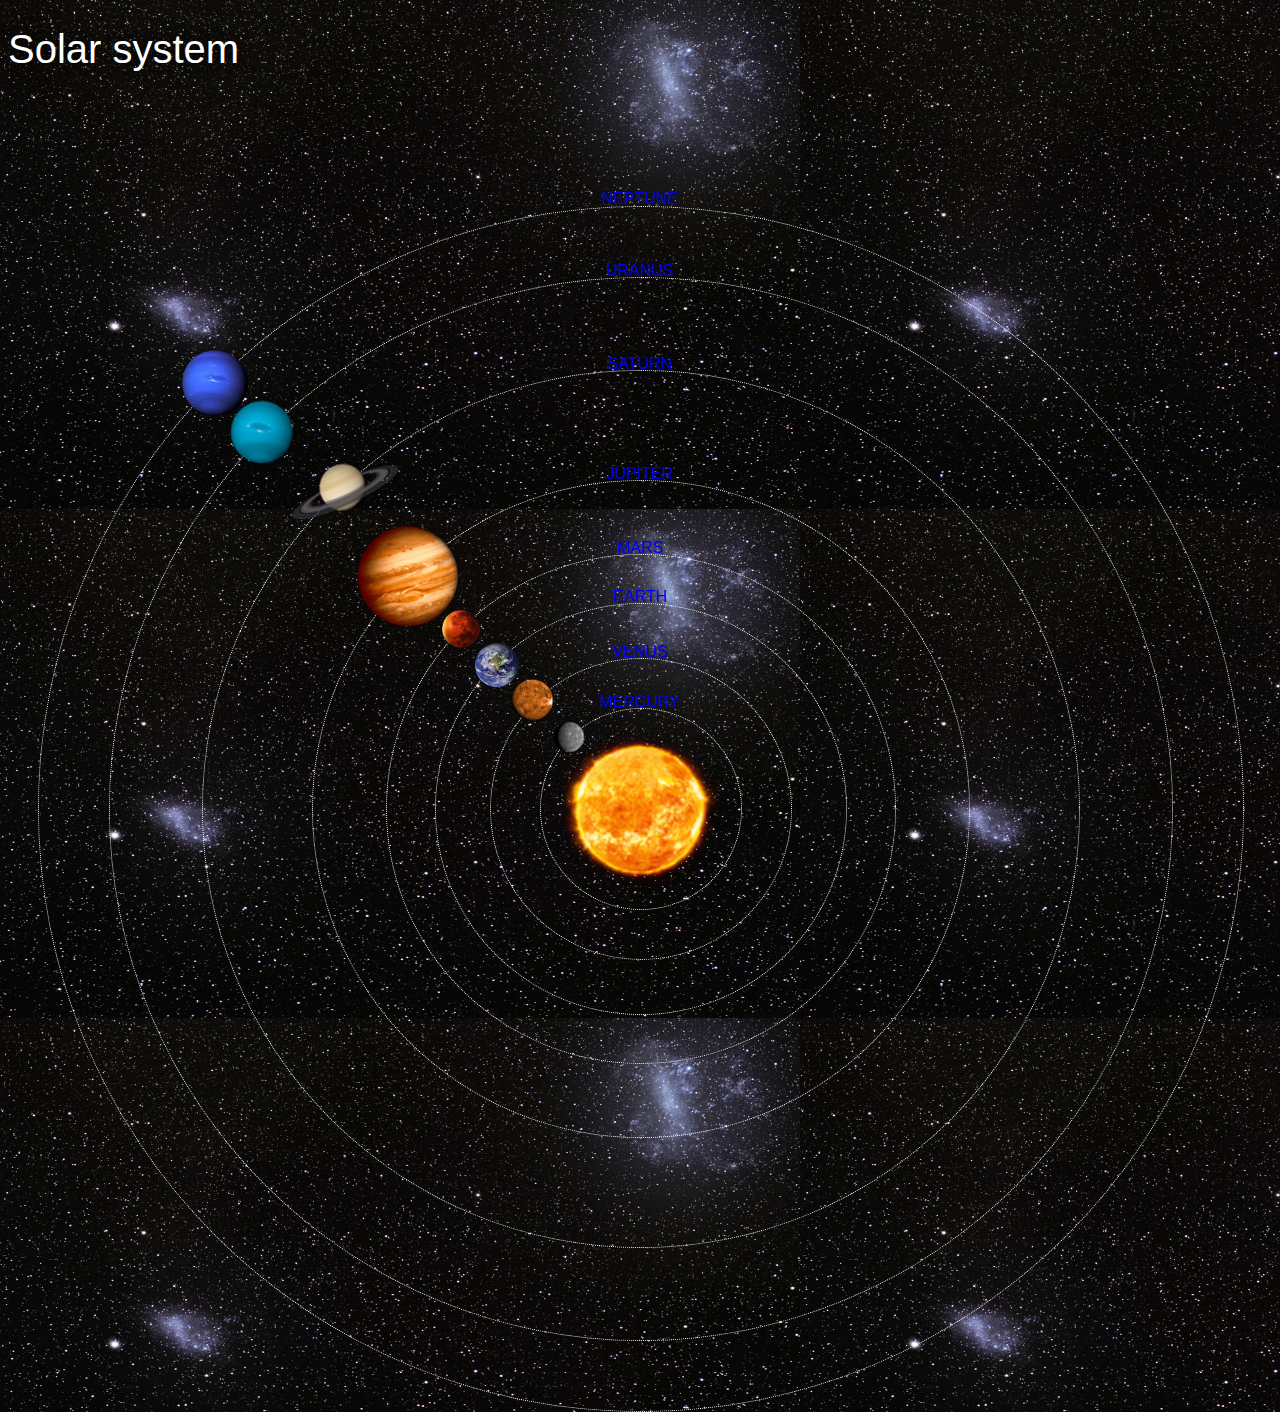
<file: index.html>
<!DOCTYPE html>
<html>
    <head>
        <title>Solar system</title>
        <link rel="stylesheet" href="styles.css">
    </head>
    <body>
        <div id="container">
            <h1>Solar system</h1>
            <a href="sun.html"><img src="images/images/sun.png" id="sun"/></a>
            

            <div id="neptune-orbit">
                <a href="neptune.html"><img src="images/images/neptune.png" id="neptune"/></a>
            </div>
            <div id="neptune-label" class="label-box">
                <a href="neptune.html">NEPTUNE</a>
            </div>


            <div id="uranus-orbit">
                <a href="uranus.html"><img src="images/images/uranus.png" id="uranus" /></a>
            </div>
            <div id="uranus-label" class="label-box">
                <a href="uranus.html">URANUS</a>
            </div>


            <div id="saturn-orbit">
                <a href="saturn.html"><img src="images/images/saturn.png" id="saturn" /></a>
            </div>
            <div id="saturn-label" class="label-box">
                <a href="saturn.html">SATURN</a>
            </div>


            <div id="jupiter-orbit">
                <a href="jupiter.html"><img src="images/images/jupiter.png" id="jupiter" /></a>
            </div>
            <div id="jupiter-label" class="label-box">
                <a href="jupiter.html">JUPITER</a>
            </div>


            <div id="mars-orbit">
                <a href="mars.html"><img src="images/images/mars.png" id="mars" /></a>
            </div>
            <div id="mars-label" class="label-box">
                <a href="mars.html">MARS</a>
            </div>


            <div id="earth-orbit">
                <a href="earth.html"><img src="images/images/earth.png" id="earth" /></a>
            </div>
            <div id="earth-label" class="label-box">
                <a href="earth.html">EARTH</a>
            </div>


            <div id="venus-orbit">
                <a href="venus.html"><img src="images/images/venus.png" id="venus" /></a>
            </div>
            <div id="venus-label" class="label-box">
                <a href="venus.html">VENUS</a>
            </div>


            <div id="mercury-orbit">
                <a href="mercury.html"><img src="images/images/mercury.png" id="mercury" /></a>
            </div>
            <div id="mercury-label" class="label-box">
                <a href="mercury.html">MERCURY</a>
            </div>
        </div>
    </body>
</html>
</file>
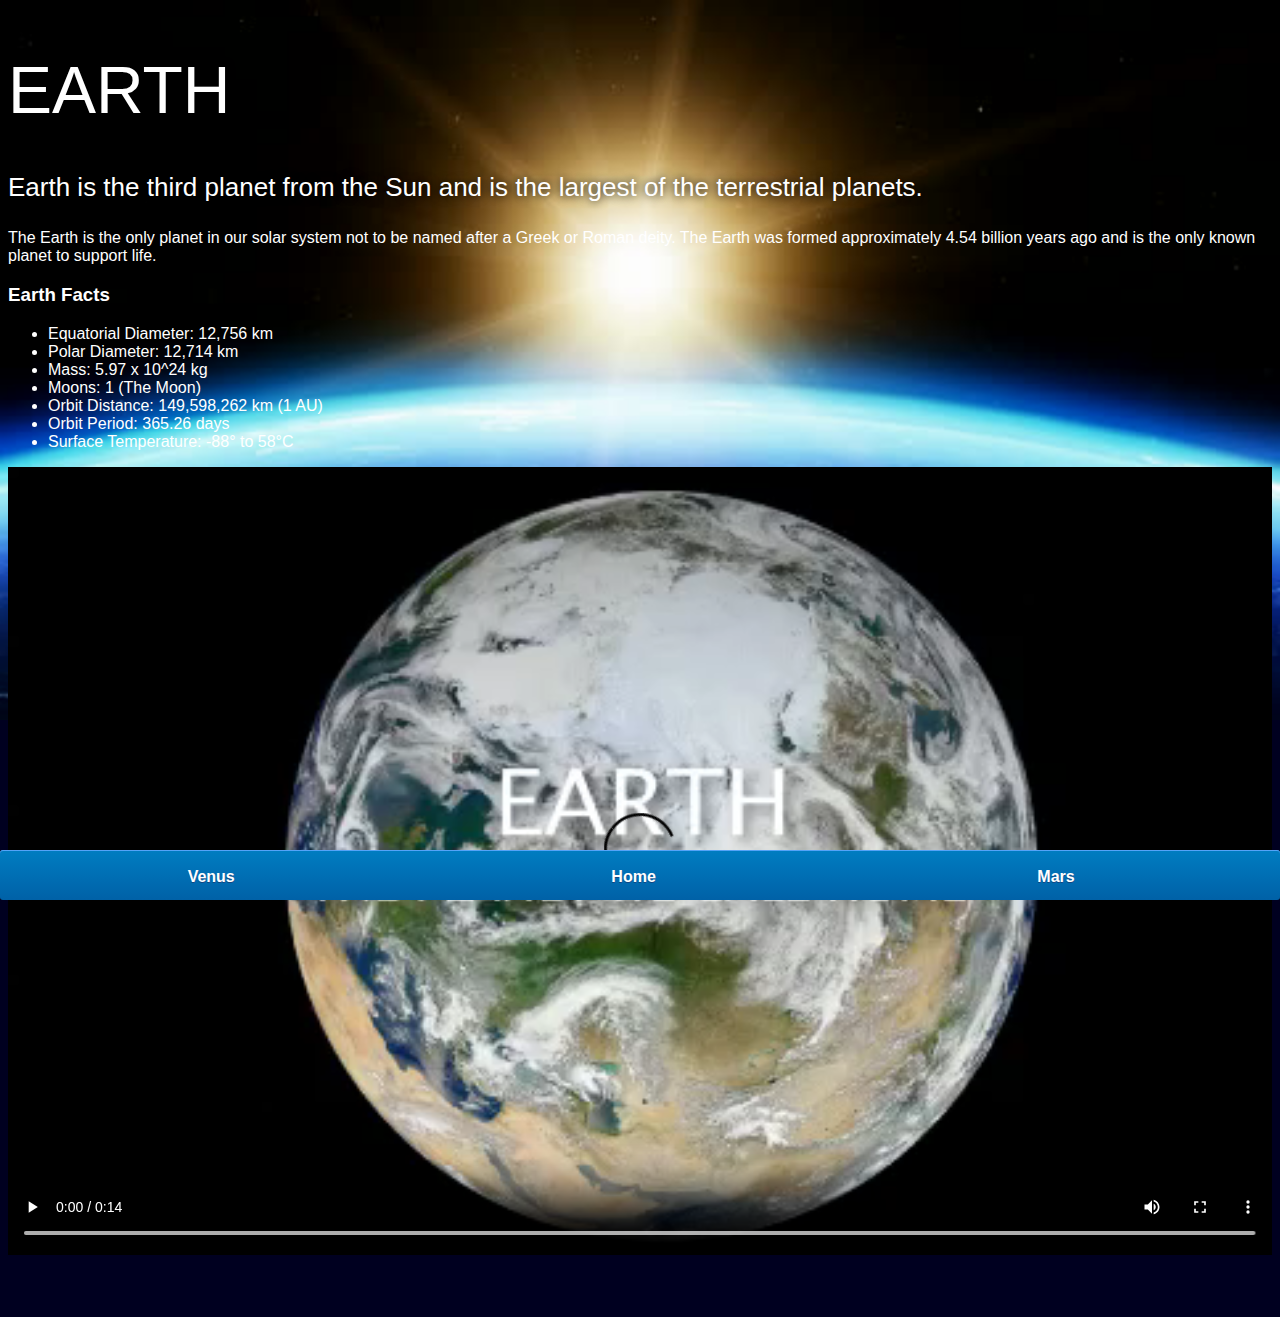
<file: earth.html>
<!DOCTYPE html>
<html>
    <head>
        <title>Solar System</title>
        <link rel="stylesheet" href="styles-pages.css">
    </head>
    <body>
        <div id="main">
            <div id="content">
                <h1>Earth</h1>
                <p class="intro">
                    Earth is the third planet from the Sun and is the largest of the terrestrial planets. 
                </p>             

                <p>
                    The Earth is the only planet in our solar system not to be named after a Greek or Roman deity. The Earth was formed approximately 4.54 billion years ago and is the only known planet to support life.
                </p>

                <h3>Earth Facts</h3>
                <ul>
                    <li>Equatorial Diameter:	12,756 km</li>
                    <li>Polar Diameter:	12,714 km</li>
                    <li>Mass:	5.97 x 10^24 kg</li>
                    <li>Moons:	1 (The Moon)</li>
                    <li>Orbit Distance:	149,598,262 km (1 AU)</li>
                    <li>Orbit Period:	365.26 days</li>
                    <li>Surface Temperature:	-88&deg; to 58&deg;C</li>
                </ul>
                <video id="video" controls>
                    <source src="videos/videos/earth-video.mp4" type="video/mp4">
                </video>
            </div>
            <div id="tabs-bottom">
                <a href="venus.html">Venus</a>
                <a href="index.html">Home</a>
                <a href="mars.html">Mars</a>
            </div>
        </div>
    </body>
</html>
</file>
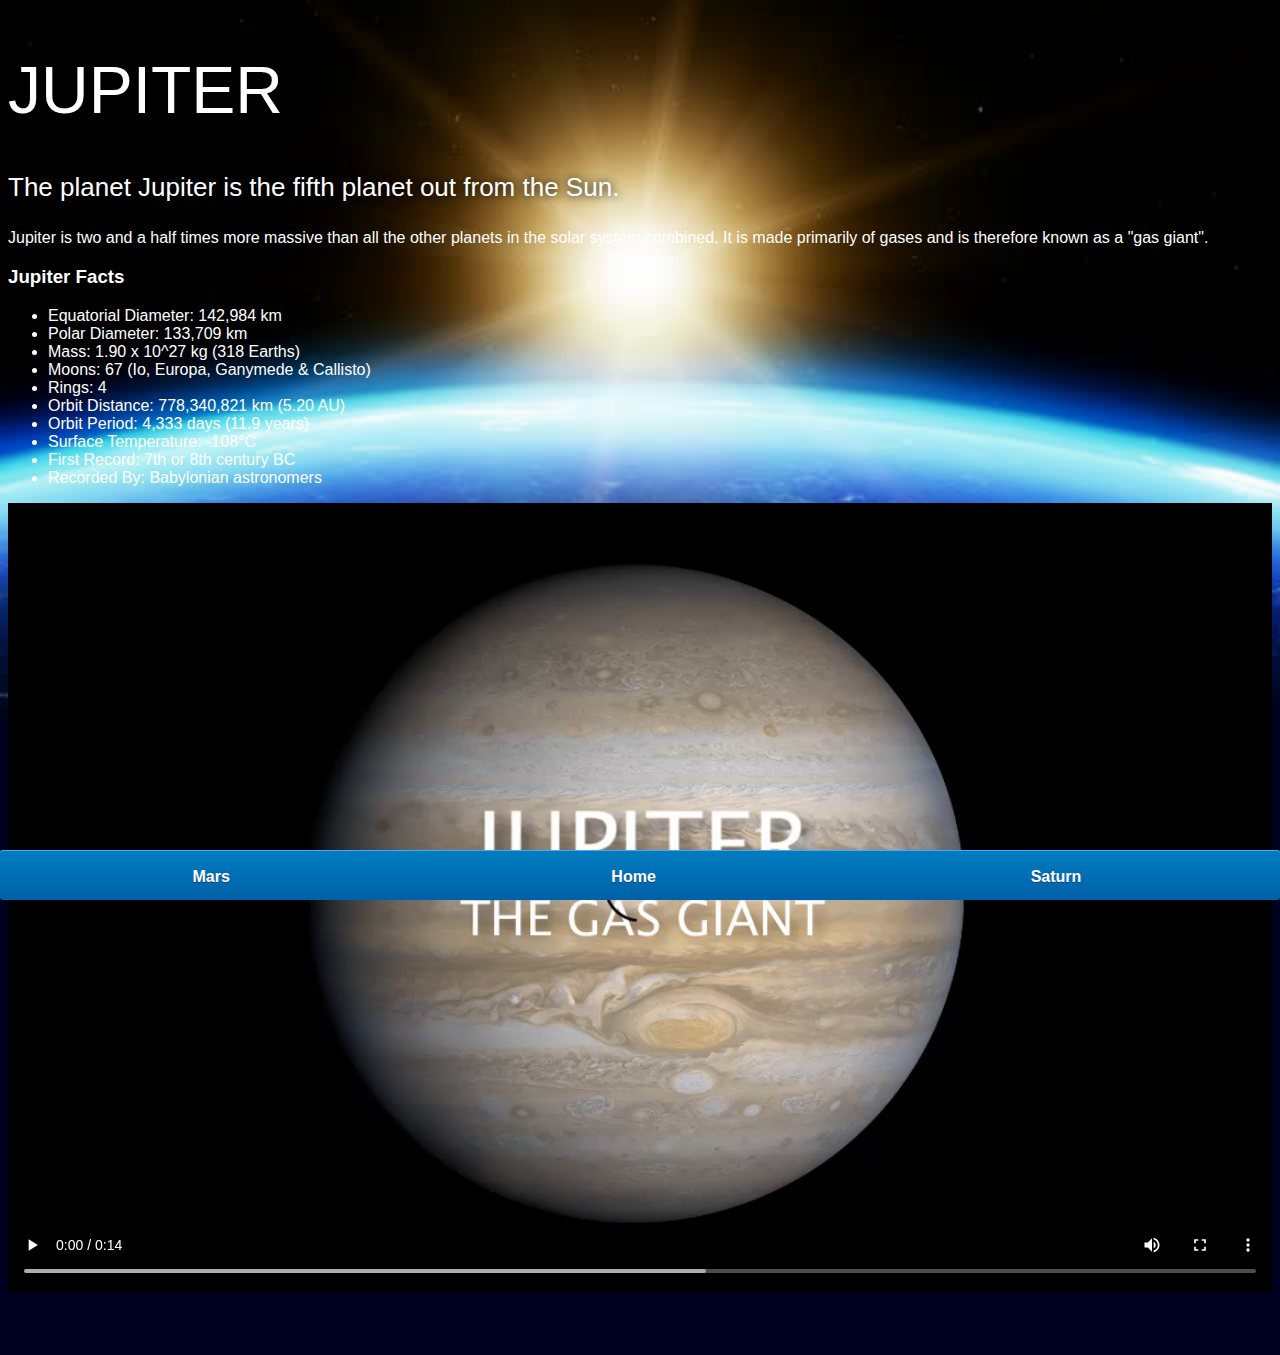
<file: jupiter.html>
<!DOCTYPE html>
<html>
    <head>
        <title>Solar System</title>
        <link rel="stylesheet" href="styles-pages.css">
    </head>
    <body>
        <div id="main">
            <div id="content">
                <h1>Jupiter</h1>
                <p class="intro">
                    The planet Jupiter is the fifth planet out from the Sun.
                </p>             

                <p>
                    Jupiter is two and a half times more massive than all the other planets in the solar system combined. It is made primarily of gases and is therefore known as a "gas giant".
                </p>

                <h3>Jupiter Facts</h3>
                <ul>
                    <li>Equatorial Diameter:	142,984 km</li>
                    <li>Polar Diameter:	133,709 km</li>
                    <li>Mass:	1.90 x 10^27 kg (318 Earths)</li>
                    <li>Moons:	67 (Io, Europa, Ganymede & Callisto)</li>
                    <li>Rings:	4</li>
                    <li>Orbit Distance:	778,340,821 km (5.20 AU)</li>
                    <li>Orbit Period:	4,333 days (11.9 years)</li>
                    <li>Surface Temperature:	-108&deg;C</li>
                    <li>First Record:	7th or 8th century BC</li>
                    <li>Recorded By:	Babylonian astronomers</li>
                </ul>
                <video id="video" controls>
                    <source src="videos/videos/jupiter-video.mp4" type="video/mp4">
                </video>
            </div>
            <div id="tabs-bottom">
                <a href="mars.html">Mars</a>
                <a href="index.html">Home</a>
                <a href="saturn.html">Saturn</a>
            </div>
        </div>
    </body>
</html>
</file>
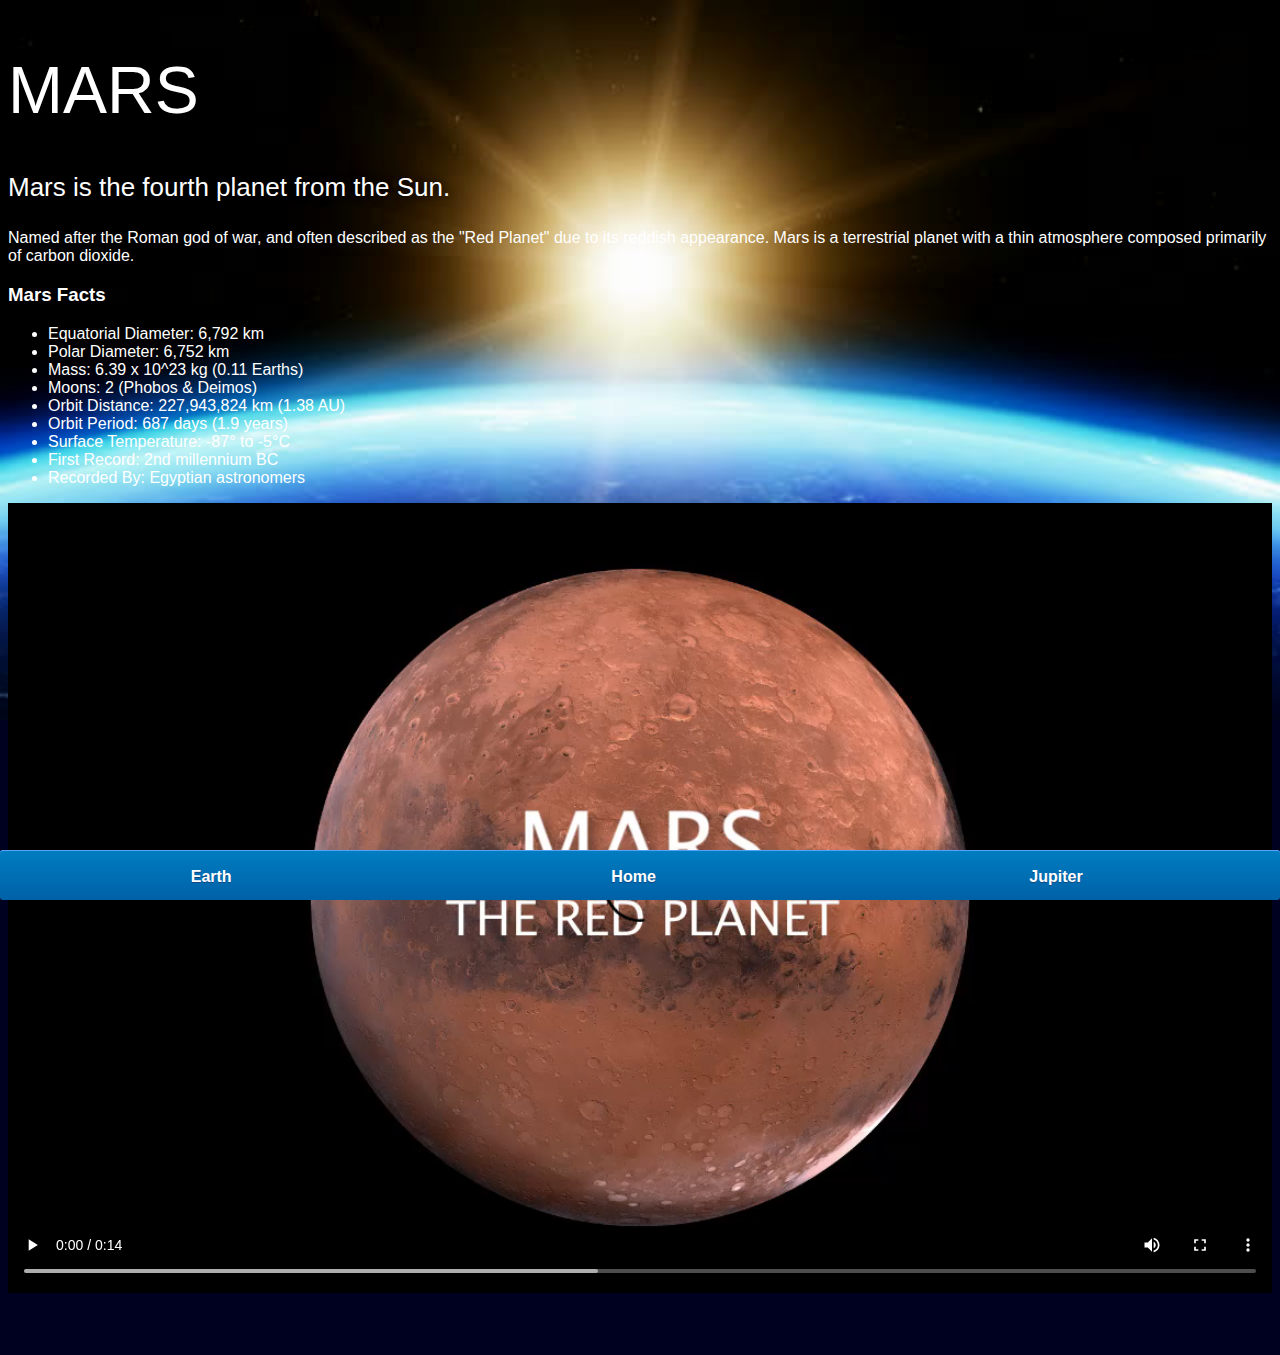
<file: mars.html>
<!DOCTYPE html>
<html>
    <head>
        <title>Solar System</title>
        <link rel="stylesheet" href="styles-pages.css">
    </head>
    <body>
        <div id="main">
            <div id="content">
                <h1>Mars</h1>
                <p class="intro">
                    Mars is the fourth planet from the Sun.  
                </p>             

                <p>
                    Named after the Roman god of war, and often described as the "Red Planet" due to its reddish appearance. Mars is a terrestrial planet with a thin atmosphere composed primarily of carbon dioxide.
                </p>

                <h3>Mars Facts</h3>
                <ul>
                    <li>Equatorial Diameter:	6,792 km</li>
                    <li>Polar Diameter:	6,752 km</li>
                    <li>Mass:	6.39 x 10^23 kg (0.11 Earths)</li>
                    <li>Moons:	2 (Phobos & Deimos)</li>
                    <li>Orbit Distance:	227,943,824 km (1.38 AU)</li>
                    <li>Orbit Period:	687 days (1.9 years)</li>
                    <li>Surface Temperature:	-87&deg; to -5&deg;C</li>
                    <li>First Record:	2nd millennium BC</li>
                    <li>Recorded By:	Egyptian astronomers</li>
                </ul>
                <video id="video" controls>
                    <source src="videos/videos/mars-video.mp4" type="video/mp4">
                </video>
            </div>
            <div id="tabs-bottom">
                <a href="earth.html">Earth</a>
                <a href="index.html">Home</a>
                <a href="jupiter.html">Jupiter</a>
            </div>
        </div>
    </body>
</html>
</file>
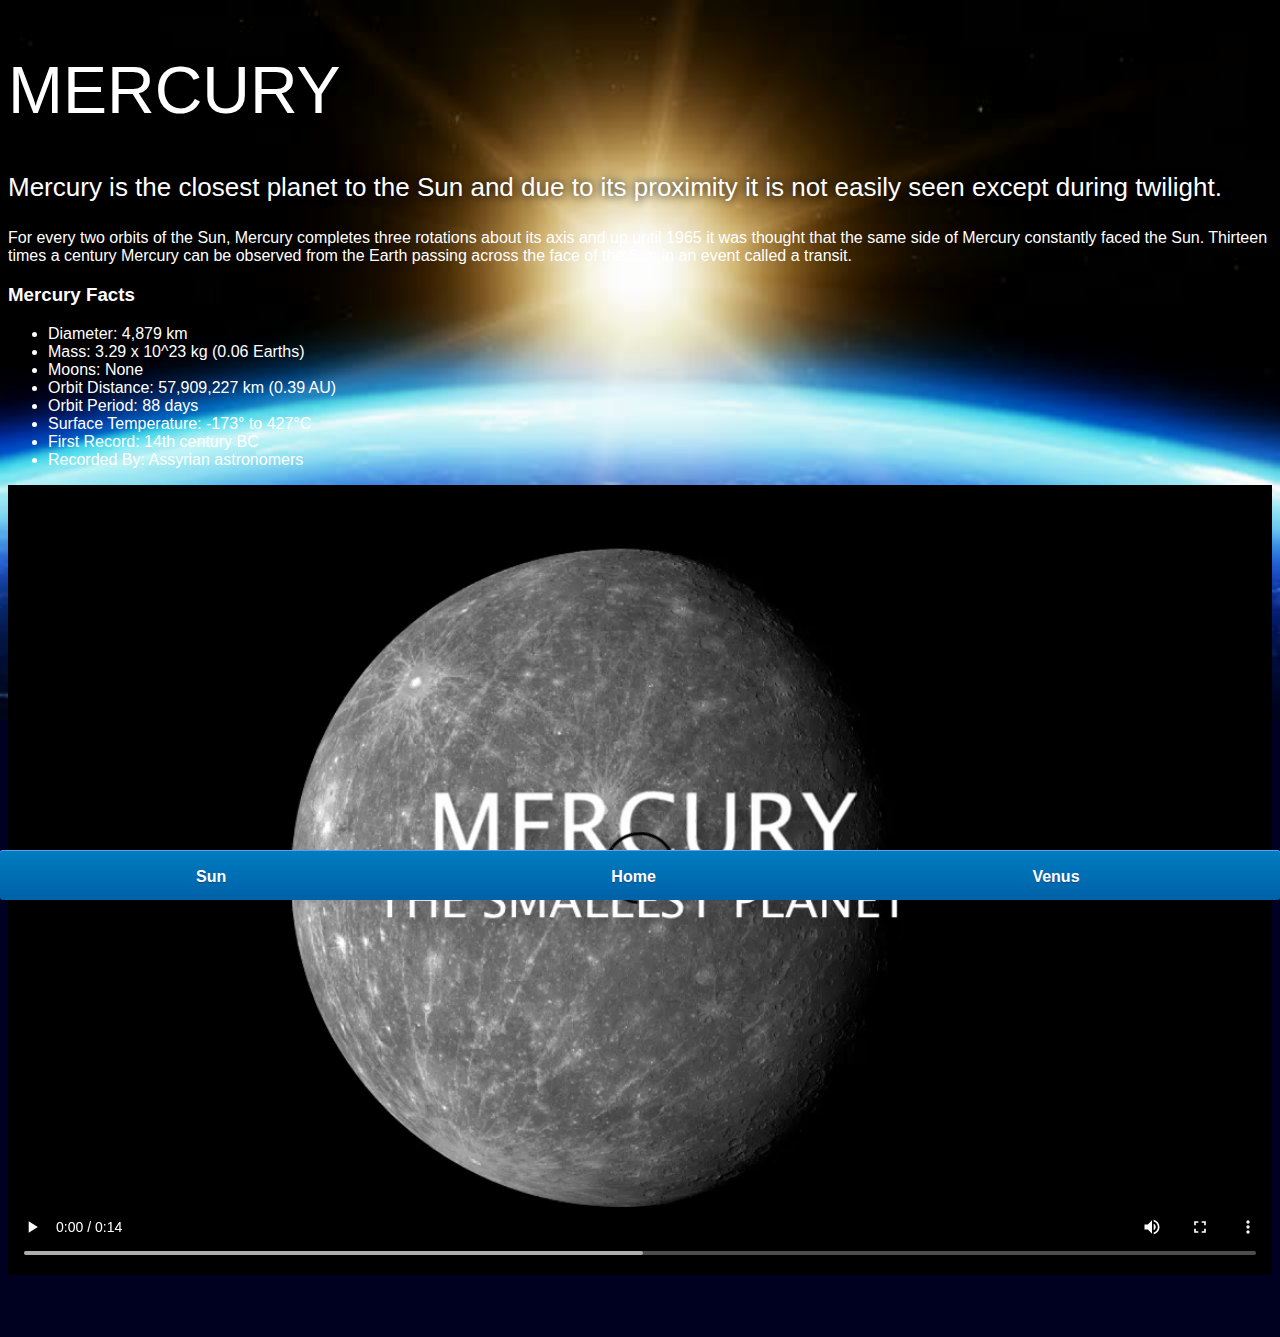
<file: mercury.html>
<!DOCTYPE html>
<html>
    <head>
        <title>Solar System</title>
        <link rel="stylesheet" href="styles-pages.css">
    </head>
    <body>
        <div id="main">
            <div id="content">
                <h1>Mercury</h1>
                <p class="intro">
                    Mercury is the closest planet to the Sun and due to its proximity it is not easily seen except during twilight. 
                </p>             

                <p>
                    For every two orbits of the Sun, Mercury completes three rotations about its axis and up until 1965 it was thought that the same side of Mercury constantly faced the Sun. Thirteen times a century Mercury can be observed from the Earth passing across the face of the Sun in an event called a transit.
                </p>

                <h3>Mercury Facts</h3>
                <ul>
                    <li>Diameter:	4,879 km</li>
                    <li>Mass:	3.29 x 10^23 kg (0.06 Earths)</li>
                    <li>Moons:	None</li>
                    <li>Orbit Distance:	57,909,227 km (0.39 AU)</li>
                    <li>Orbit Period:	88 days</li>
                    <li>Surface Temperature:	-173&deg; to 427&deg;C</li>
                    <li>First Record:	14th century BC</li>
                    <li>Recorded By:	Assyrian astronomers</li>
                </ul>
                <video id="video" controls>
                    <source src="videos/videos/mercury-video.mp4" type="video/mp4">
                </video>
            </div>
            <div id="tabs-bottom">
                <a href="sun.html">Sun</a>
                <a href="index.html">Home</a>
                <a href="venus.html">Venus</a>
            </div>
        </div>
    </body>
</html>
</file>
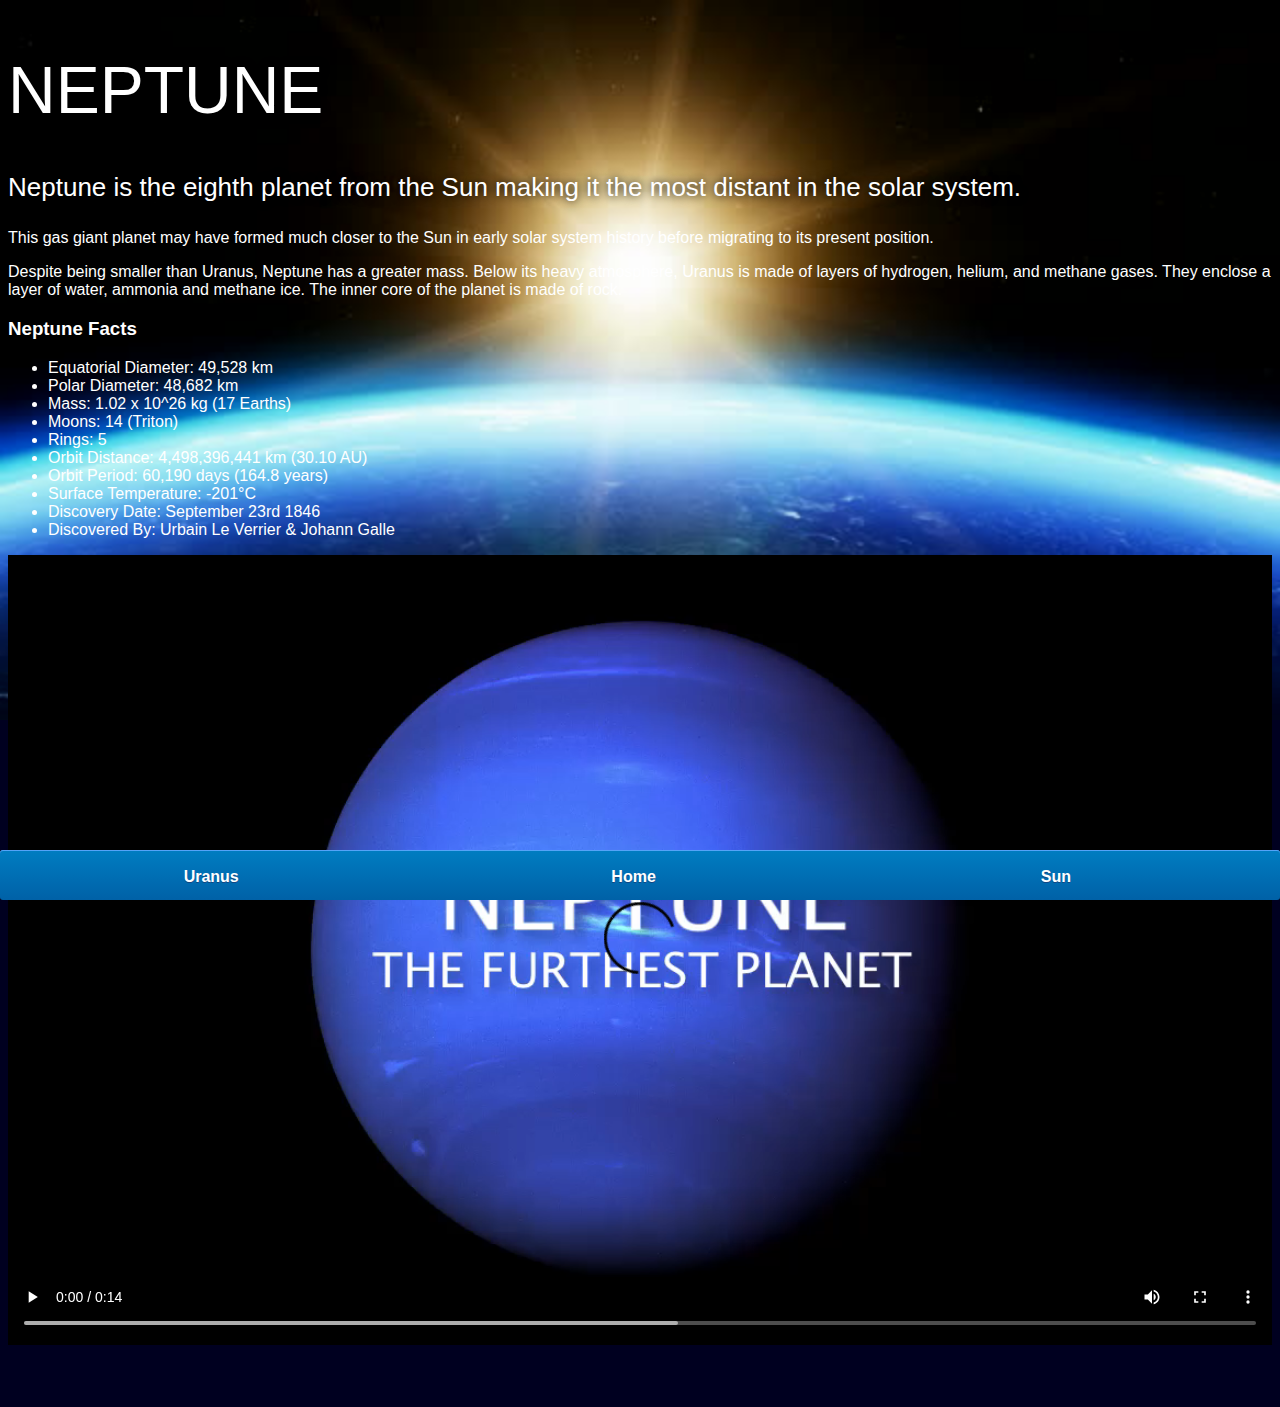
<file: neptune.html>
<!DOCTYPE html>
<html>
    <head>
        <title>Solar System</title>
        <link rel="stylesheet" href="styles-pages.css">
    </head>
    <body>
        <div id="main">
            <div id="content">
                <h1>Neptune</h1>
                <p class="intro">
                    Neptune is the eighth planet from the Sun making it the most distant in the solar system. 
                </p>             
                <p>
                    This gas giant planet may have formed much closer to the Sun in early solar system history before migrating to its present position.</p>

                <p>Despite being smaller than Uranus, Neptune has a greater mass. Below its heavy atmosphere, Uranus is made of layers of hydrogen, helium, and methane gases. They enclose a layer of water, ammonia and methane ice. The inner core of the planet is made of rock.</p>

                <h3>Neptune Facts</h3>
                <ul>
                    <li>Equatorial Diameter:	49,528 km</li>
                    <li>Polar Diameter:	48,682 km</li>
                    <li>Mass:	1.02 x 10^26 kg (17 Earths)</li>
                    <li>Moons:	14 (Triton)</li>
                    <li>Rings:	5</li>
                    <li>Orbit Distance:	4,498,396,441 km (30.10 AU)</li>
                    <li>Orbit Period:	60,190 days (164.8 years)</li>
                    <li>Surface Temperature:	-201&deg;C</li>
                    <li>Discovery Date:	September 23rd 1846</li>
                    <li>Discovered By:	Urbain Le Verrier & Johann Galle</li>
                </ul>

                <video id="video" controls>
                    <source src="videos/videos/neptune-video.mp4" type="video/mp4">
                </video>
            </div>
            <div id="tabs-bottom">
                <a href="uranus.html">Uranus</a>
                <a href="index.html">Home</a>
                <a href="sun.html">Sun</a>
            </div>
        </div>
    </body>
</html>
</file>
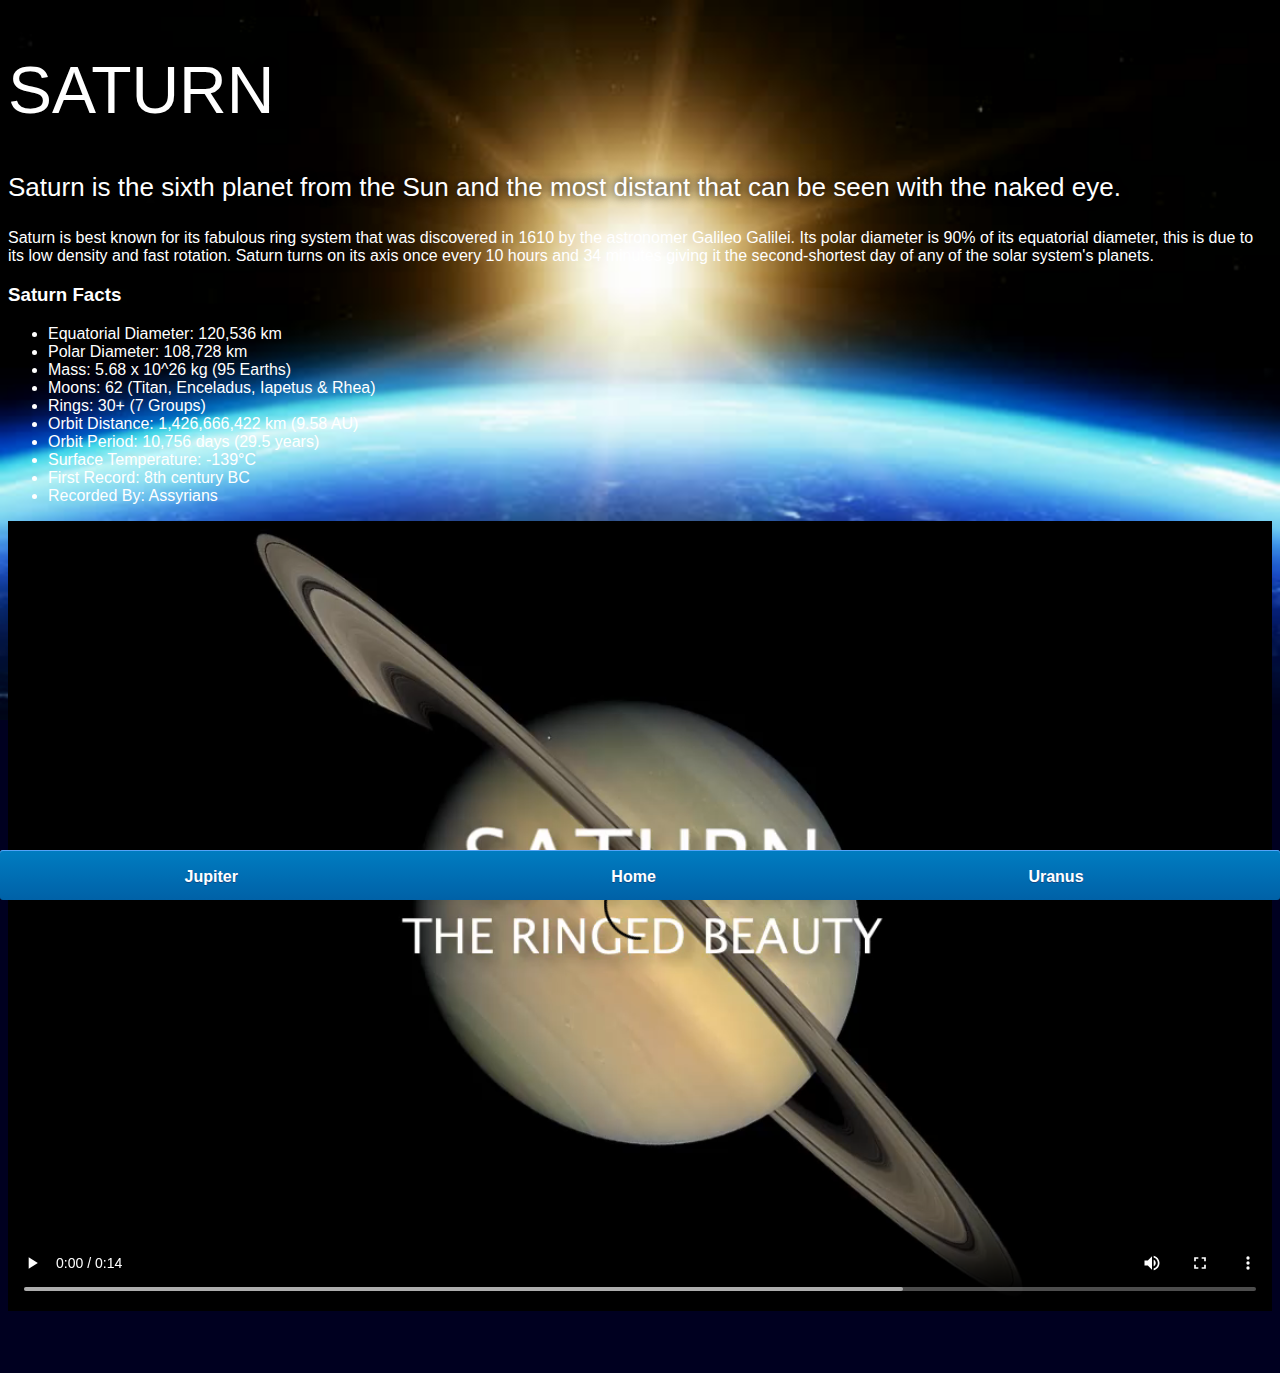
<file: saturn.html>
<!DOCTYPE html>
<html>
    <head>
        <title>Solar System</title>
        <link rel="stylesheet" href="styles-pages.css">
    </head>
    <body>
        <div id="main">
            <div id="content">
                <h1>Saturn</h1>
                <p class="intro">
                    Saturn is the sixth planet from the Sun and the most distant that can be seen with the naked eye.
                </p>             

                <p>
                    Saturn is best known for its fabulous ring system that was discovered in 1610 by the astronomer Galileo Galilei. Its polar diameter is 90% of its equatorial diameter, this is due to its low density and fast rotation. Saturn turns on its axis once every 10 hours and 34 minutes giving it the second-shortest day of any of the solar system's planets.
                </p>

                <h3>Saturn Facts</h3>
                <ul>
                    <li>Equatorial Diameter:	120,536 km</li>
                    <li>Polar Diameter:	108,728 km</li>
                    <li>Mass:	5.68 x 10^26 kg (95 Earths)</li>
                    <li>Moons:	62 (Titan, Enceladus, Iapetus & Rhea)</li>
                    <li>Rings:	30+ (7 Groups)</li>
                    <li>Orbit Distance:	1,426,666,422 km (9.58 AU)</li>
                    <li>Orbit Period:	10,756 days (29.5 years)</li>
                    <li>Surface Temperature:	-139&deg;C</li>
                    <li>First Record:	8th century BC</li>
                    <li>Recorded By:	Assyrians</li>
                </ul>
                <video id="video" controls>
                    <source src="videos/videos/saturn-video.mp4" type="video/mp4">
                </video>
            </div>
            <div id="tabs-bottom">
                <a href="jupiter.html">Jupiter</a>
                <a href="index.html">Home</a>
                <a href="uranus.html">Uranus</a>
            </div>
        </div>
    </body>
</html>
</file>
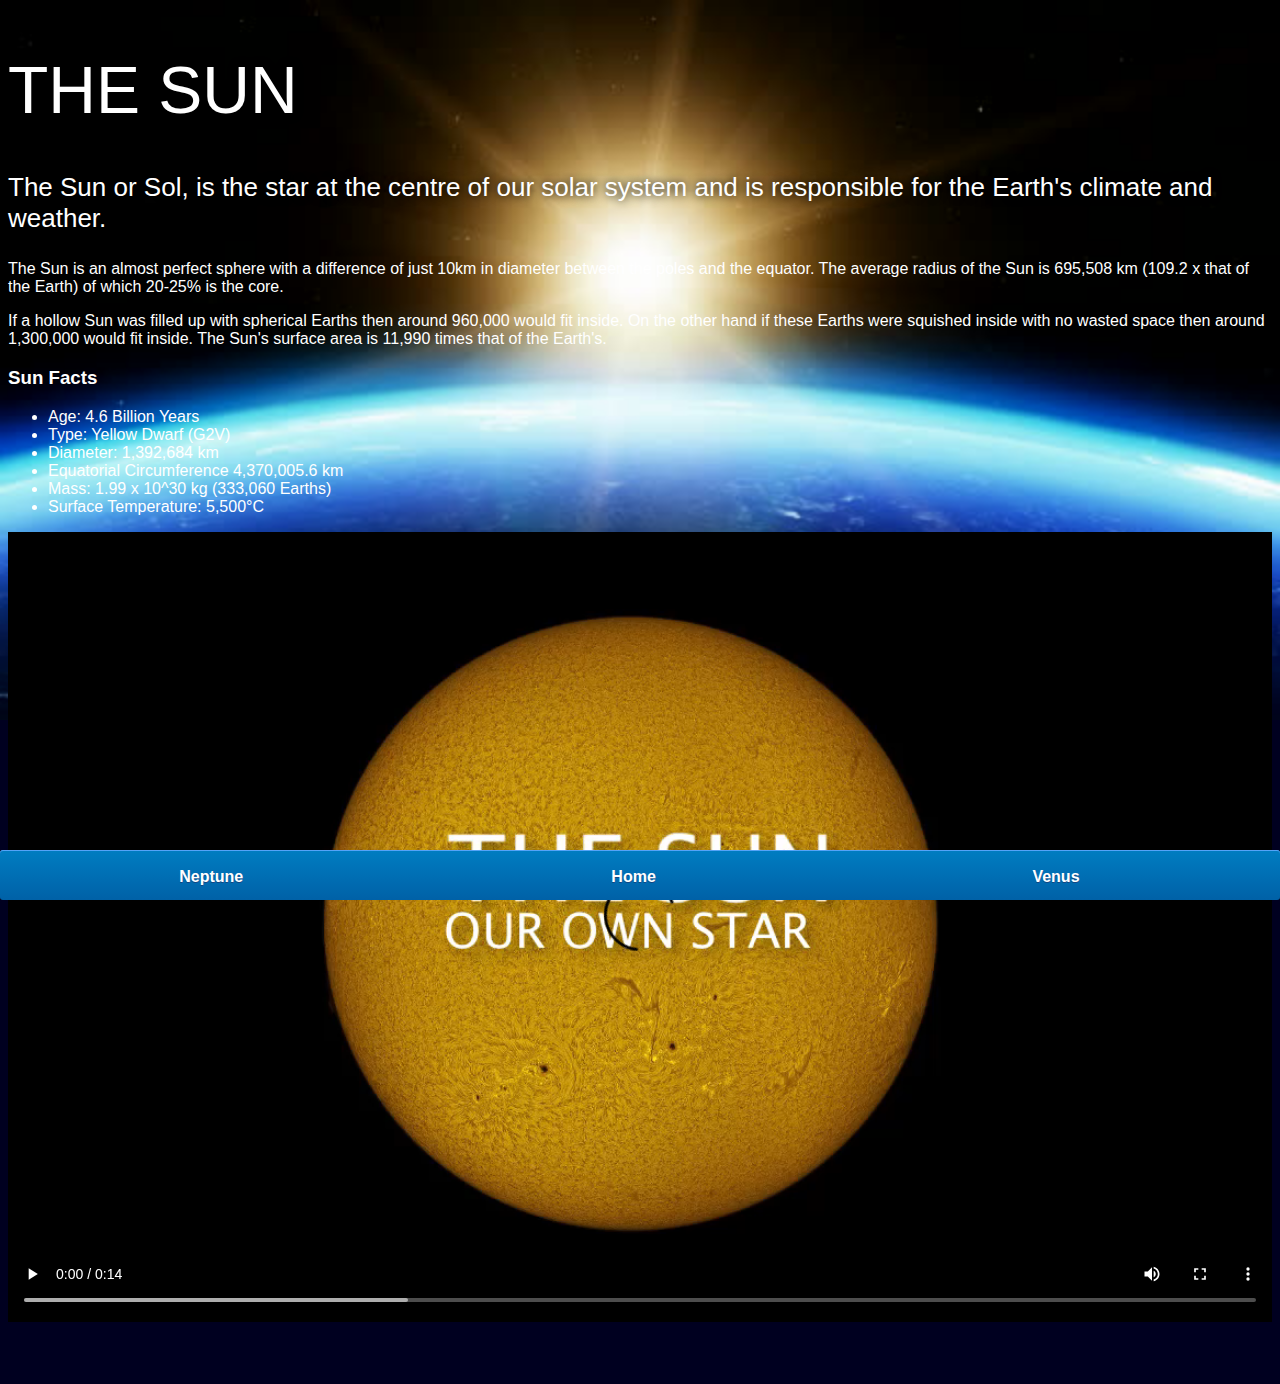
<file: sun.html>
<!DOCTYPE html>
<html>
    <head>
        <title>Solar system</title>
        <link rel="stylesheet" href="styles-pages.css"/>
    </head>
    <body>
        <div id="main">
            <div id="content">
                <h1>The Sun</h1>
                <p class="intro">
                    The Sun or Sol, is the star at the centre of our solar system and is responsible for the Earth's climate and weather. 
                </p>             

                <p>
                    The Sun is an almost perfect sphere with a difference of just 10km in diameter between the poles and the equator.
                     The average radius of the Sun is 695,508 km (109.2 x that of the Earth) of which 20-25% is the core.
                </p>
                <p>
                    If a hollow Sun was filled up with spherical Earths then around 960,000 would fit inside.
                     On the other hand if these Earths were squished inside with no wasted space then around 1,300,000 would fit inside.
                     The Sun's surface area is 11,990 times that of the Earth's.
                </p>

                <h3>Sun Facts</h3>
                <ul>
                    <li>Age:	4.6 Billion Years</li>
                    <li>Type:	Yellow Dwarf (G2V)</li>
                    <li>Diameter:	1,392,684 km</li>
                    <li>Equatorial Circumference	4,370,005.6 km</li>
                    <li>Mass:	1.99 x 10^30 kg (333,060 Earths)</li>
                    <li>Surface Temperature:	5,500°C</li>
                </ul>
                <video id="video" controls>
                    <source src="videos/videos/sun-video.mp4" type="video/mp4"> 
                </video>
            </div>
            <div id="tabs-bottom">
                <a href="neptune.html">Neptune</a>
                <a href="index.html">Home</a>
                <a href="venus.html">Venus</a></div>
            </div>
    </body>
</html>
</file>
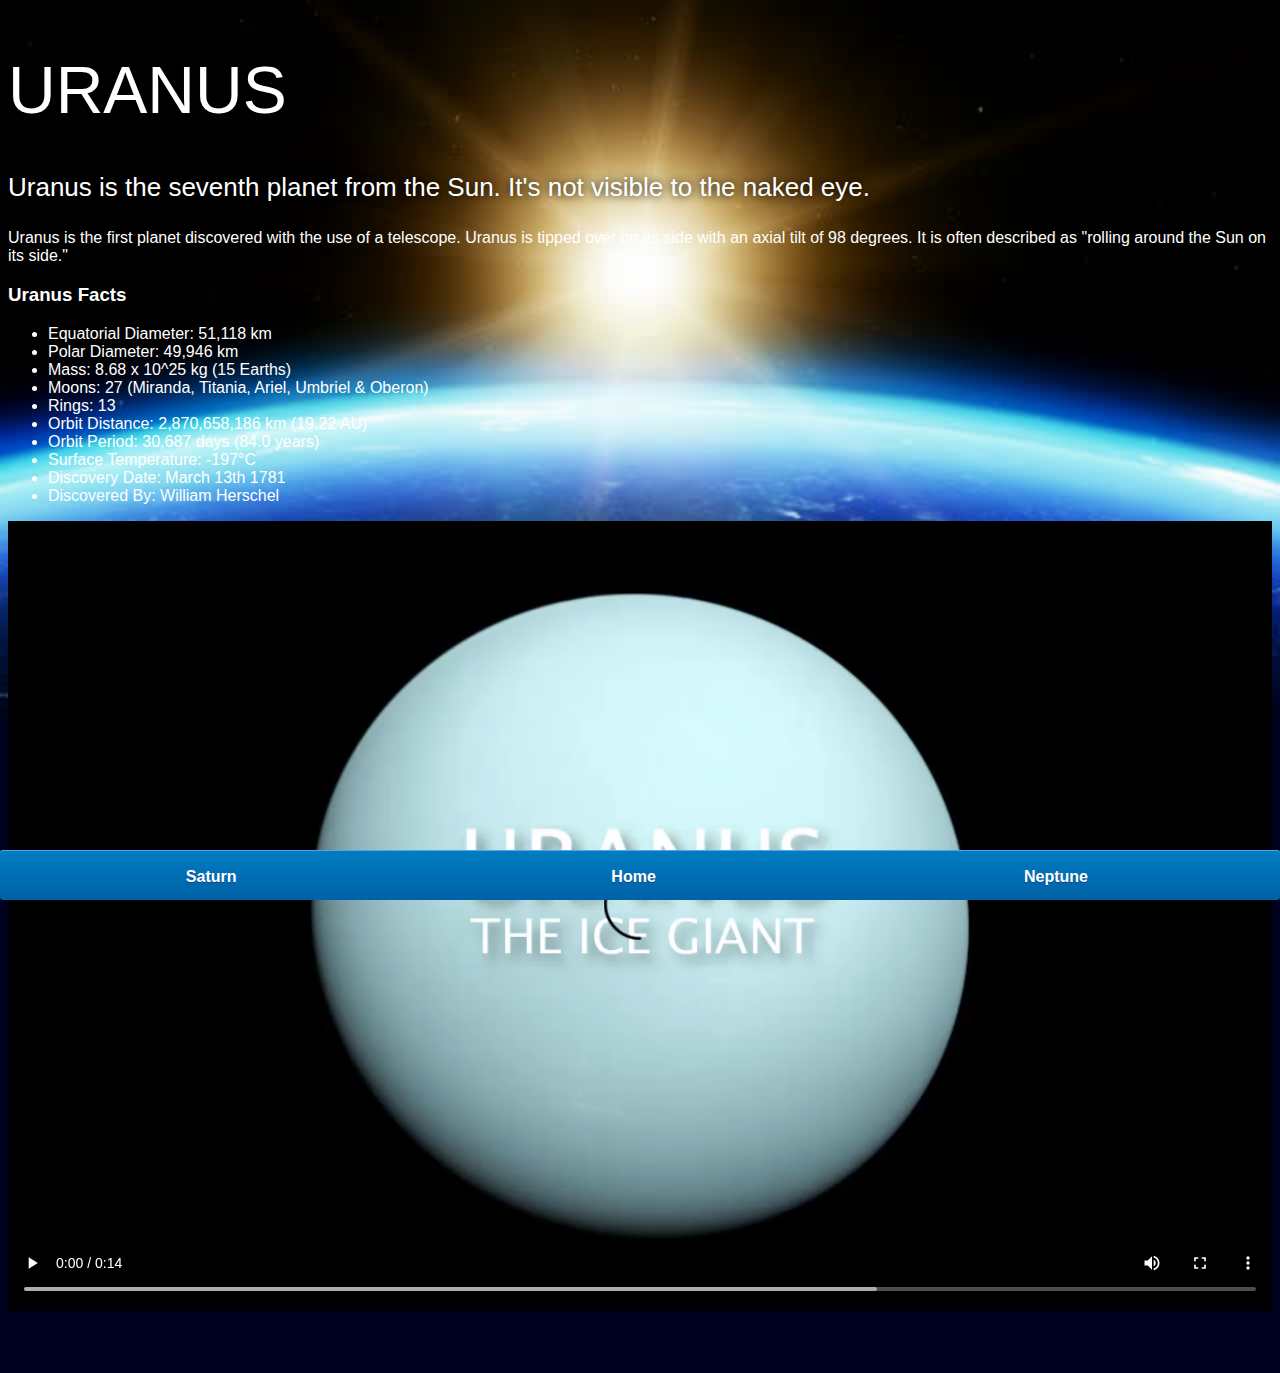
<file: uranus.html>
<!DOCTYPE html>
<html>
    <head>
        <title>Solar System</title>
        <link rel="stylesheet" href="styles-pages.css">
    </head>
    <body>
        <div id="main">
            <div id="content">
                <h1>Uranus</h1>
                <p class="intro">
                    Uranus is the seventh planet from the Sun. It's not visible to the naked eye.
                </p>             

                <p>
                    Uranus is the first planet discovered with the use of a telescope. Uranus is tipped over on its side with an axial tilt of 98 degrees. It is often described as "rolling around the Sun on its side."
                </p>

                <h3>Uranus Facts</h3>
                <ul>
                    <li>Equatorial Diameter:	51,118 km</li>
                    <li>Polar Diameter:	49,946 km</li>
                    <li>Mass:	8.68 x 10^25 kg (15 Earths)</li>
                    <li>Moons:	27 (Miranda, Titania, Ariel, Umbriel & Oberon)</li>
                    <li>Rings:	13</li>
                    <li>Orbit Distance:	2,870,658,186 km (19.22 AU)</li>
                    <li>Orbit Period:	30,687 days (84.0 years)</li>
                    <li>Surface Temperature:	-197&deg;C</li>
                    <li>Discovery Date:	March 13th 1781</li>
                    <li>Discovered By:	William Herschel</li>
                </ul>
                <video id="video" controls>
                    <source src="videos/videos/uranus-video.mp4" type="video/mp4">
                </video>
            </div>
            <div id="tabs-bottom">
                <a href="saturn.html">Saturn</a>
                <a href="index.html">Home</a>
                <a href="neptune.html">Neptune</a>
            </div>
        </div>
    </body>
</html>
</file>
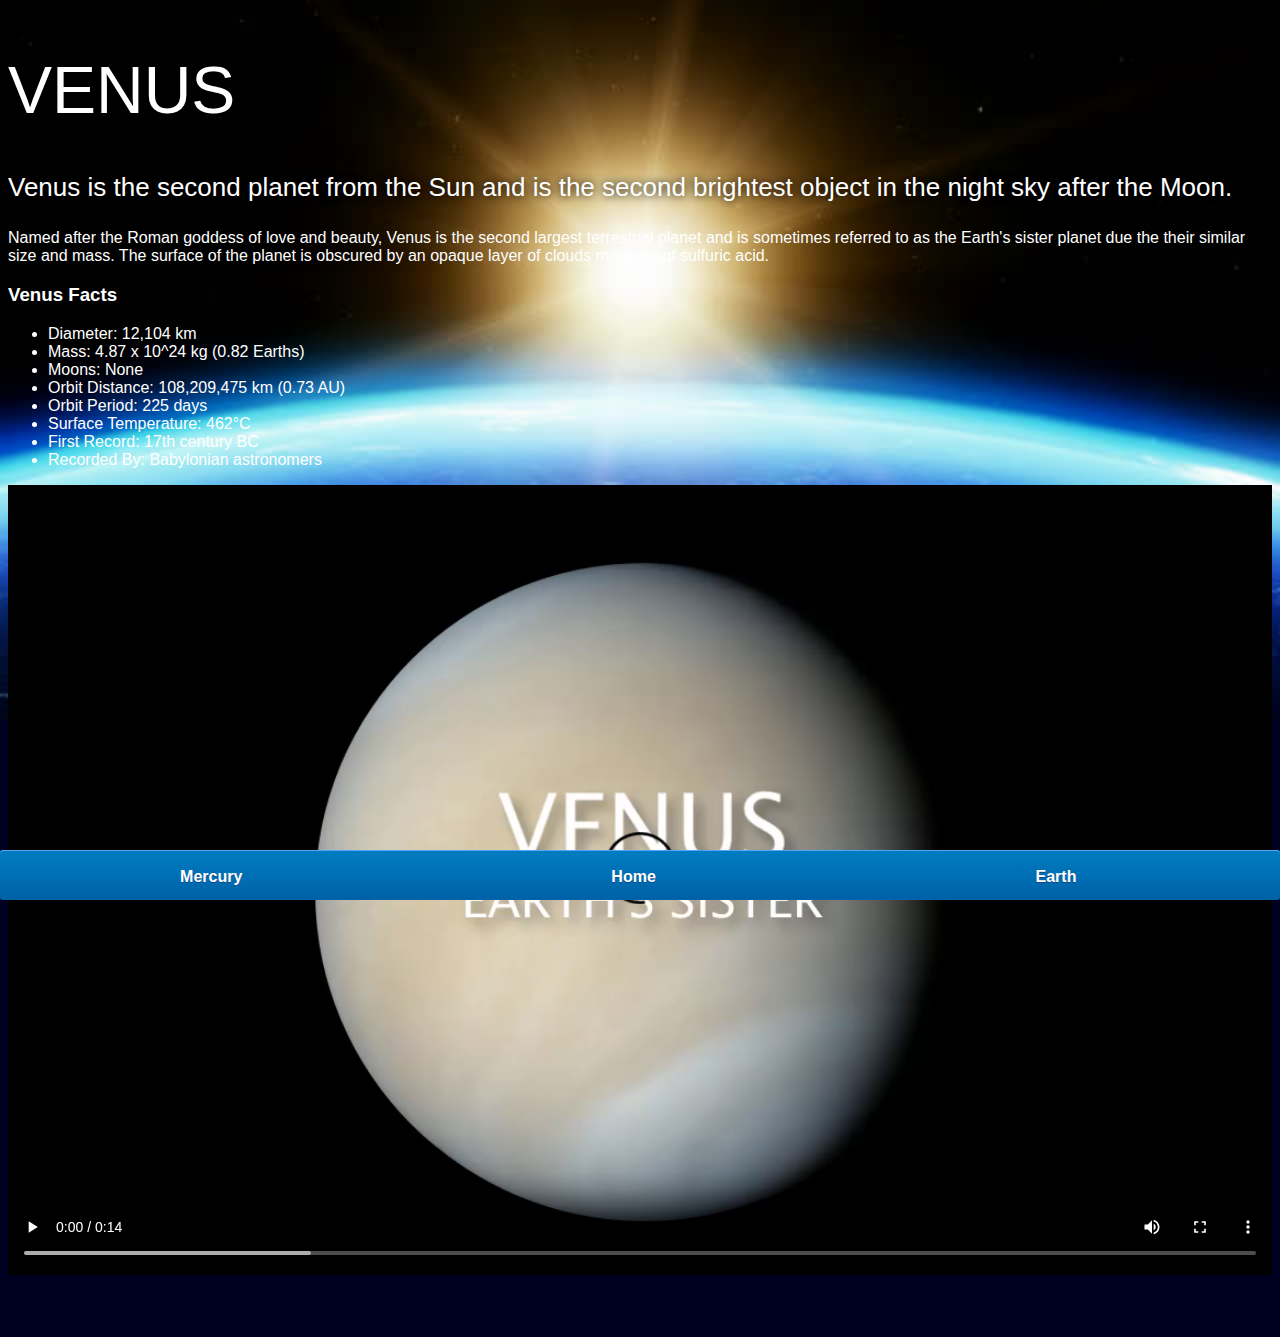
<file: venus.html>
<!DOCTYPE html>
<html>
    <head>
        <title>Solar System</title>
        <link rel="stylesheet" href="styles-pages.css">
    </head>
    <body>
        <div id="main">
            <div id="content">
                <h1>Venus</h1>
                <p class="intro">
                    Venus is the second planet from the Sun and is the second brightest object in the night sky after the Moon. 
                </p>             

                <p>
                    Named after the Roman goddess of love and beauty, Venus is the second largest terrestrial planet and is sometimes referred to as the Earth's sister planet due the their similar size and mass. The surface of the planet is obscured by an opaque layer of clouds made up of sulfuric acid.
                </p>

                <h3>Venus Facts</h3>
                <ul>
                    <li>Diameter:	12,104 km</li>
                    <li>Mass:	4.87 x 10^24 kg (0.82 Earths)</li>
                    <li>Moons:	None</li>
                    <li>Orbit Distance:	108,209,475 km (0.73 AU)</li>
                    <li>Orbit Period:	225 days</li>
                    <li>Surface Temperature:	462&deg;C</li>
                    <li>First Record:	17th century BC</li>
                    <li>Recorded By:	Babylonian astronomers</li>
                </ul>
                <video id="video" controls>
                    <source src="videos/videos/venus-video.mp4" type="video/mp4">
                </video> 
            </div>
            <div id="tabs-bottom">
                <a href="mercury.html">Mercury</a>
                <a href="index.html">Home</a>
                <a href="earth.html">Earth</a>
            </div>
        </div>
    </body>
</html>
</file>
<file: styles.css>
body{
    width: 100%;
    height: 100%;
    background-image: url('images/images/space.png');
    overflow: hidden;
}

h1{
    font-family: sans-serif;
    font-weight: 100;
    font-size: 40px;
    text-shadow: 0 0 10px #000000;
    color: white;
}
/*********** SUN ************/
#sun{
    position: absolute;
    z-index: 1000;
    width: 160px;
    bottom: 10px;
    left: 50%;
    margin-left: -80px;
}

/*********** NEPTUNE ************/
#neptune{
    width: 66px;
    height: 66px;
    margin: 143px;
    z-index: 1000;
    animation: spin-right 8s linear infinite;
    -webkit-animation: spin-right 8s linear infinite;
}

#neptune-orbit{
    position: absolute;
    width: 1204px;
    height: 1204px;
    bottom: -512px;
    left: 50%;
    margin-left: -602px;
    border: 1px dotted white;
    border-radius: 50%;
    animation: spin-left 14s linear infinite;
    -webkit-animation: spin-left 14s linear infinite;
}

#neptune-label{
    bottom: 692px;
}

/*********** URANUS ************/
#uranus{
    width: 66px;
    height: 66px;
    margin: 120px;
    z-index: 1000;
    animation: spin-right 8s linear infinite;
    -webkit-animation: spin-right 8s linear infinite;
}

#uranus-orbit{
    position: absolute;
    width: 1062px;
    height: 1062px;
    bottom: -441px;
    left: 50%;
    margin-left: -531px;
    border: 1px dotted white;
    border-radius: 50%;
    animation: spin-left 15s linear infinite;
    -webkit-animation: spin-left 15s linear infinite;
}

#uranus-label{
    bottom: 620px;
}

/*********** SATURN ************/
#saturn{
    width: 110px;
    margin: 85px;
    z-index: 1000;
    animation: spin-right 13s linear infinite;
    -webkit-animation: spin-right 13s linear infinite;
}

#saturn-orbit{
    position: absolute;
    width: 876px;
    height: 876px;
    bottom: -348px;
    left: 50%;
    margin-left: -438px;
    border: 1px dotted white;
    border-radius: 50%;
    animation: spin-left 13s linear infinite;
    -webkit-animation: spin-left 13s linear infinite;
}

#saturn-label{
    bottom: 527px;
}

/*********** JUPITER ************/
#jupiter{
    width: 100px;
    height: 100px;
    margin: 45px;
    z-index: 1000;
    animation: spin-right 10s linear infinite;
    -webkit-animation: spin-right 10s linear infinite;
}

#jupiter-orbit{
    position: absolute;
    width: 656px;
    height: 656px;
    bottom: -238px;
    left: 50%;
    margin-left: -328px;
    border: 1px dotted white;
    border-radius: 50%;
    animation: spin-left 10s linear infinite;
    -webkit-animation: spin-left 10s linear infinite;
}

#jupiter-label{
    bottom: 417px;
}

/*==================== MARS ====================*/

#mars {
    width: 38px;
    height: 38px;
    margin: 55px;
    z-index: 1000;
    animation: spin-right 3s linear infinite;
    -webkit-animation: spin-right 3s linear infinite;
}

#mars-orbit {
    position: absolute;
    width: 508px;
    height: 508px;
    bottom: -164px;
    left: 50%;
    margin-left: -254px;
    border: 1px dotted white;
    border-radius: 50%;
    animation: spin-left 4s linear infinite;
    -webkit-animation: spin-left 4s linear infinite;
}

#mars-label{
    bottom: 343px;
}

/*==================== EARTH ====================*/

#earth {
    width: 50px;
    height: 50px;
    margin: 36px;
    z-index: 1000;
    animation: spin-right 3s linear infinite;
    -webkit-animation: spin-right 3s linear infinite;
}

#earth-orbit {
    position: absolute;
    width: 410px;
    height: 410px;
    bottom: -115px;
    left: 50%;
    margin-left: -205px;
    border: 1px dotted white;
    border-radius: 50%;
    animation: spin-left 5s linear infinite;
    -webkit-animation: spin-left 5s linear infinite;
}

#earth-label{
    bottom: 294px;
}

/*==================== VENUS ====================*/

#venus {
    width: 50px;
    height: 50px;
    margin: 16px;
    z-index: 1000;
}

#venus-orbit {
    position: absolute;
    width: 300px;
    height: 300px;
    bottom: -60px;
    left: 50%;
    margin-left: -150px;
    border: 1px dotted white;
    border-radius: 50%;
    animation: spin-left 4s linear infinite;
    -webkit-animation: spin-left 4s linear infinite;
}

#venus-label{
    bottom: 239px;
}

/*==================== MERCURY ====================*/

#mercury {
    width: 40px;
    height: 40px;
    margin: 8px;
    z-index: 1000;
}


#mercury-orbit {
    position: absolute;
    z-index: 1;
    width: 200px;
    height: 200px;
    bottom: -10px;
    left: 50%;
    margin-left: -100px;
    border: 1px dotted white;
    border-radius: 50%;
    animation: spin-left 2s linear infinite;
    -webkit-animation: spin-left 2s linear infinite;
}

#mercury-label{
    bottom: 189px;
}
/*********** PLEASE REMOVE ************/


/*********** LABEL BOX ************/
.label-box{
    position: absolute;
    width: 150px;
    left: 50%;
    margin-left: -75px;
    text-align: center;
    color: white;
    font-weight: 100;
    font-family: sans-serif;
}

.label-box a{
    text-decoration: none;
    padding: 0;
    margin: 0;
}

.label-box a:visited{
    color: white;
}

/*********** ANIMATION ************/
@keyframes spin-left{
    100%{
        transform: rotate(-360deg);
        -webkit-transform: rotate(-360deg);
    }
}

@keyframes spin-right{
    100%{
        transform: rotate(360deg);
        -webkit-transform: rotate(360deg);
    }
}
</file>
<file: styles-pages.css>
body{
    margin: 0;
    padding: 0;
    width: 100%;
    background-color:#000020;
    font-family: sans-serif;
    background-image: url('images/images/earth-sunrise.jpg');
    background-repeat: no-repeat;
    background-size: 100%;
    color: #ffffff;
}

#video{
    width: 100%;
}

h1{
    font-weight: 100;
    font-size: 66px;
    text-shadow: 0 0 10px #000000;
    text-transform: uppercase;
}

p.intro{
    font-size: 26px;
    font-weight: 200;
    text-shadow: 0 0 10px #000000;
}

#content{
    margin-bottom: 50px;
    padding: 8px;
}

/********** BOTTOM TABS**********/
#tabs-bottom{
    position: fixed;
    bottom: 0;
    left: 0;
    z-index: 500;
    display: inline-block;
    width: 100%;
    height: 50px;


    box-shadow: inset 0px 1px 0px 0px #54a3f7;
    background: linear-gradient(#007dc1, #0061a7);
    border-radius: 3px;
    border-color: 1px solid #124d77;
}

#tabs-bottom a{
    float: left;
    display: block;
    width: 33%;
    height: 35px;
    font-weight: 700;
    color: white;
    text-align: center;
    text-decoration: none;
    text-shadow: 0px 1px 0px #154682;
    padding-top: 18px;
}
</file>
